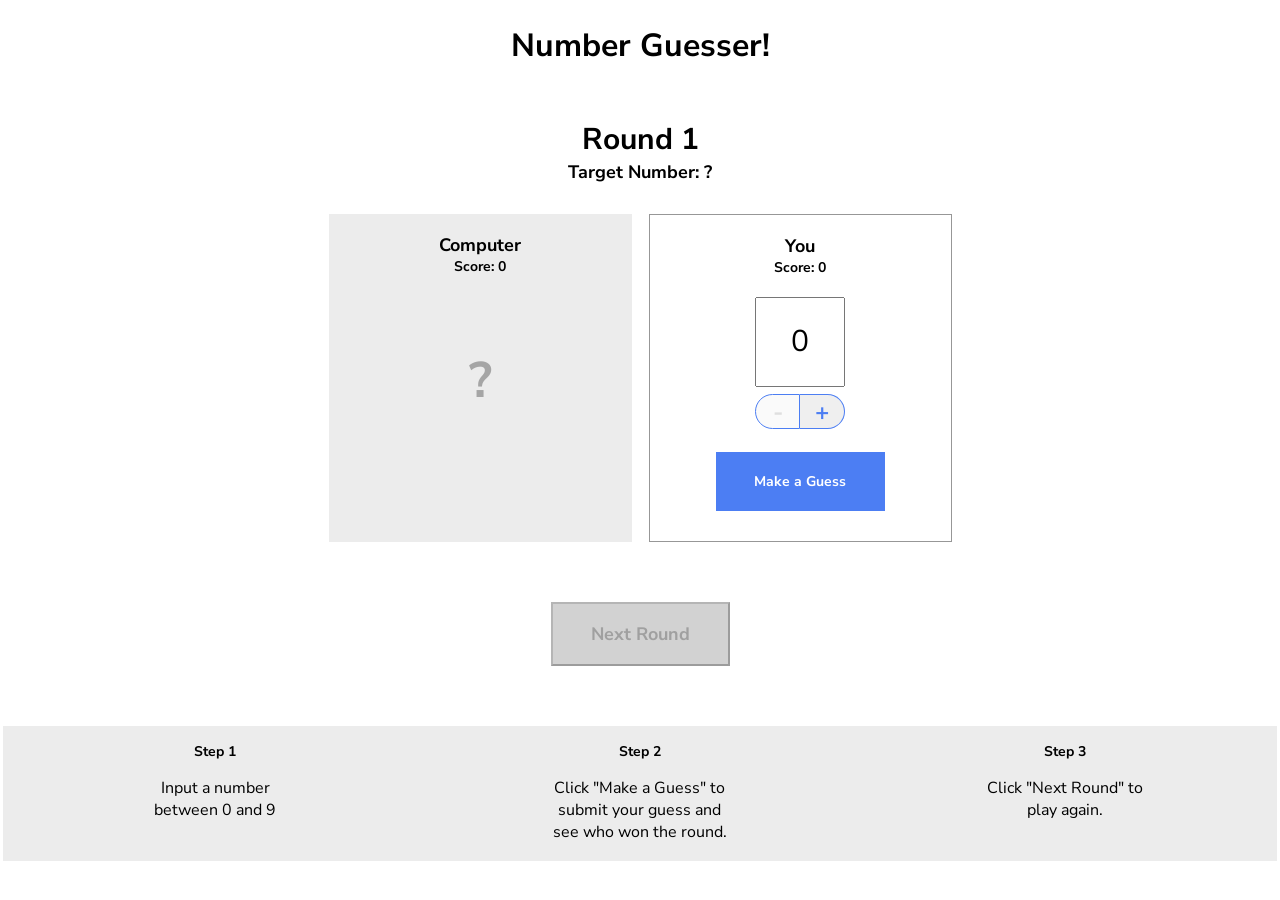
<file: Back-End/NumberGuesser/index.html>
<!doctype html>

<html>
  <head>
    <title>Number Guesser</title>
    <link href="https://fonts.googleapis.com/css?family=Nunito+Sans:400,700" rel="stylesheet">
    <link rel="stylesheet" href="./style.css">
  </head>
  <body>
    <div class="game-container">
      <header>
        <h1>Number Guesser!</h1>
      </header>
      
      <div class="rounds">
        <p class="round-label">Round <span id="round-number">1</span></p>
        <p class="guess-label">Target Number: <span id="target-number">?</span></p>
      </div>

      <div class="guessing-area">
        <div class="guess computer-guess">
          <div class="guess-title">
            <p class="guess-label">Computer</p>
            <p class="score-label">Score: <span id="computer-score">0</span></p>
          </div>
          <p id="computer-guess">?</p>
          <p class="winning-text" id="computer-wins"></p>
        </div>
        <div class="guess human-guess">
          <div class="guess-title">
            <p class="guess-label">You</p>
            <p class="score-label">Score: <span id="human-score">0</span></p>
          </div>
          <input type="number" id="human-guess" min=0 max=9 value=0>
          <div class="number-controls">
            <button class="number-control left" id="subtract" disabled>-</button>
            <button class="number-control right" id="add">+</button>
          </div>
          <button class="button" id="guess">Make a Guess</button>
        </div>
      </div>

      <div class="next-round-container">
        <button class="button" id="next-round" disabled>Next Round</button>
      </div>

    </div>
    
    <div class="instructions">
      <div class="instruction">
        <h3>Step 1</h3>
        <p>Input a number between 0 and 9</p>
      </div>
      <div class="instruction">
        <h3>Step 2</h3>
        <p>Click "Make a Guess" to submit your guess and see who won the round.</p>
      </div>
      <div class="instruction">
        <h3>Step 3</h3>
        <p>Click "Next Round" to play again.</p>
      </div>
    </div>

    <script src="./script.js"></script>
    <script src="./game.js"></script>
  </body>
</html>
</file>
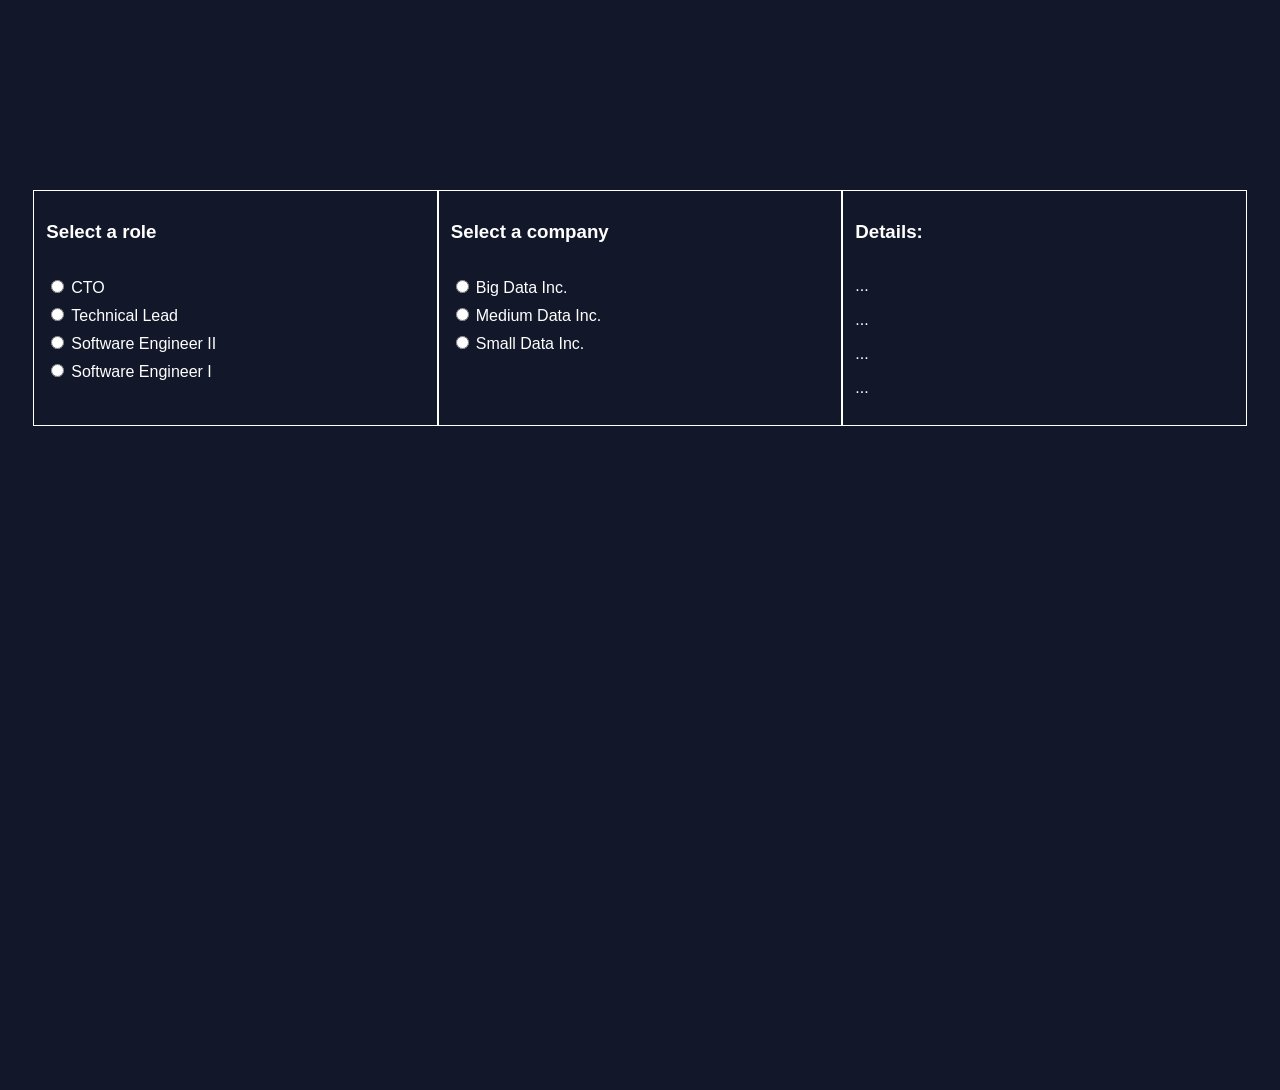
<file: Back-End/Workaround Explorer/index.html>
<!DOCTYPE html>
<html>
  <head>
    <meta charset="utf-8">
    <title>WorkAround</title>
    <link rel="stylesheet" type="text/css" href="index.css" />
    <script type="module" src="main.js" defer></script>
  </head>
  <body>
    <main>
      <!-- The roles and companies <section>s are dynamically created in main.js with renderInputButtons() -->
      <section id="resultsContainer">
        <h3>Details:</h3>
        <p id="salarySelected"> ... </p>
        <p id="salaryAverageByRole"> ... </p>
        <p id="salaryAverageByCompany"> ... </p>
        <p id="salaryAverageIndustry"> ... </p>
      </section>
    </main>
  </body>
</html>
</file>
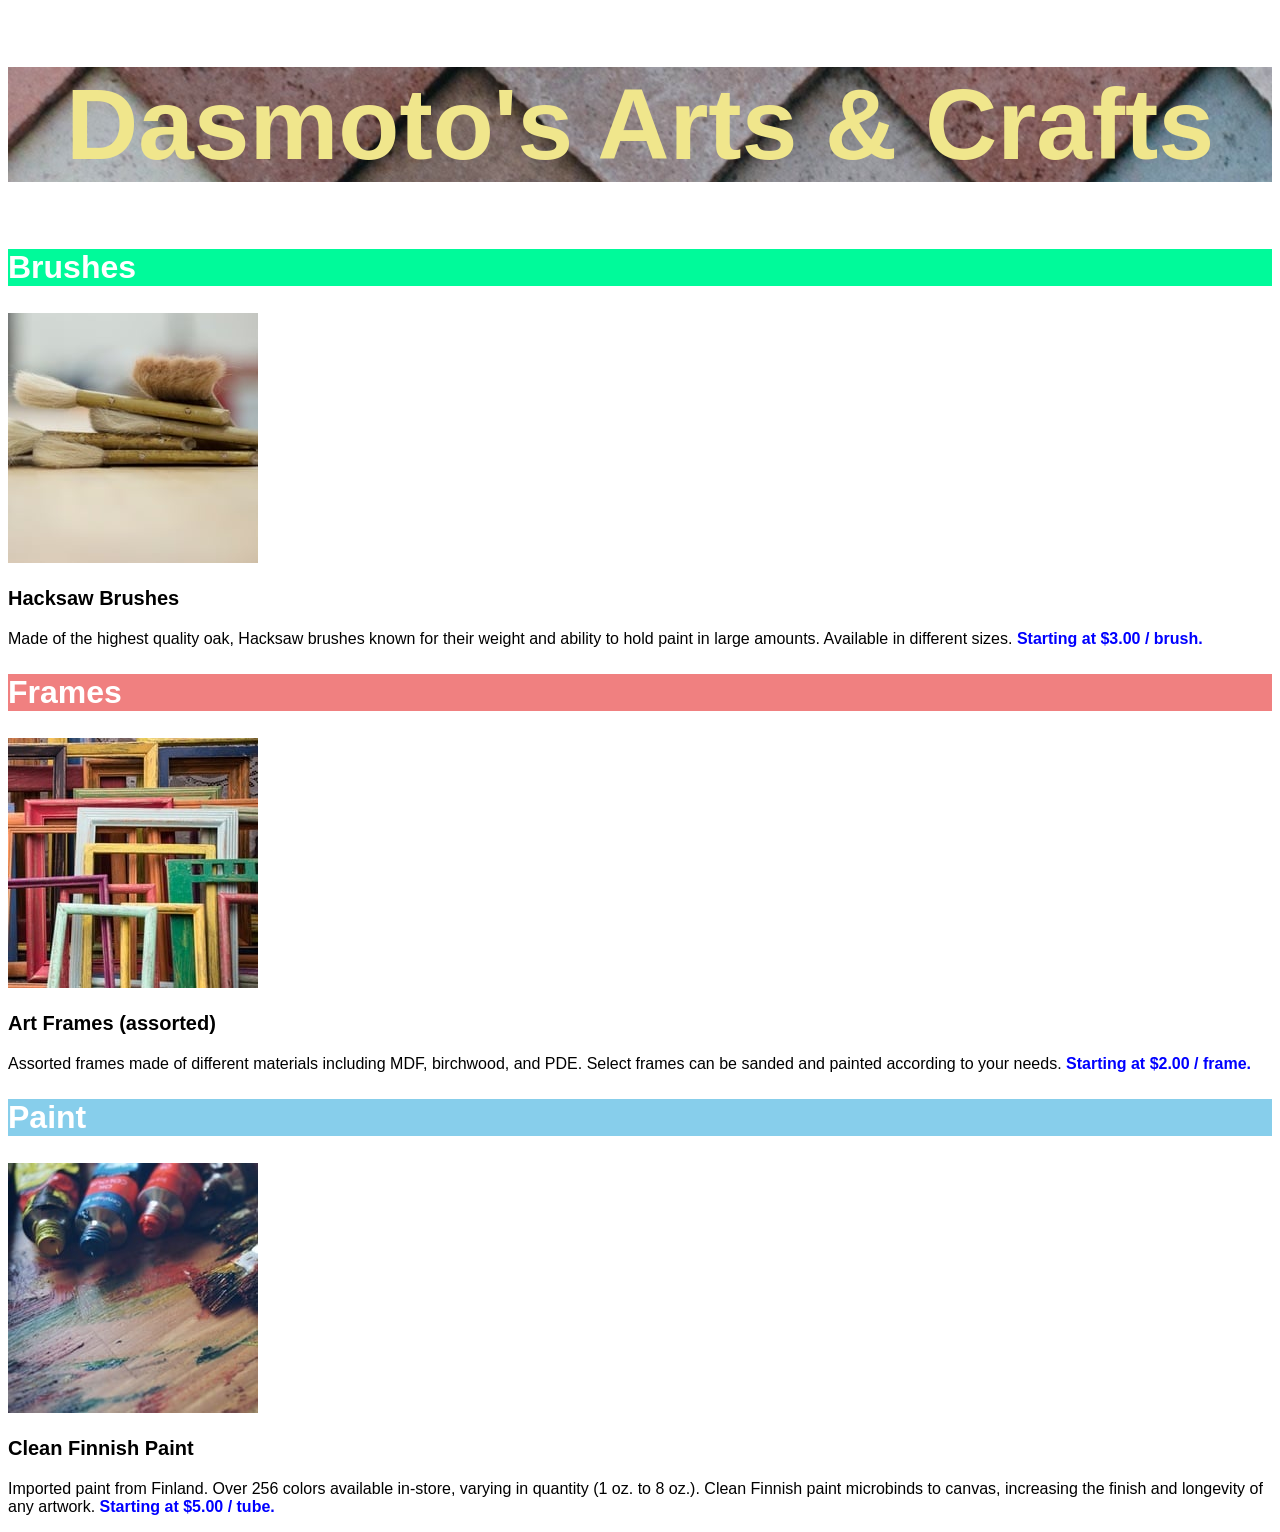
<file: Web/02. Dasmoto/index.html>
<!DOCTYPE html>
<html lang="en">
<head>
    <meta charset="UTF-8">
    <meta name="viewport" content="width=device-width, initial-scale=1.0">
    <title>Dasmoto's Arts & Crafts</title>
    <link rel="stylesheet" href="rsc/css/styles.css">
</head>
<body>
    <header>
        <h1 class="header">Dasmoto's Arts & Crafts</h1>
    </header>
    <main>
        <div id="brushes">
            <h2 class="item-header">Brushes</h2>
            <img src="rsc/img/hacksaw.jpeg" alt="Hacksaw Brushes">
            <p class="item-desc">Hacksaw Brushes</p>
            <p class="item-detail">
                Made of the highest quality oak, Hacksaw brushes known for their weight and ability to hold paint in large amounts.
                Available in different sizes. 
                <span class="item-price"> Starting at $3.00 / brush.</span>
            </p>
        </div>

        <div id="frames">
            <h2 class="item-header">Frames</h2>
            <img src="rsc/img/frames.jpeg" alt="Frames">
            <p class="item-desc">Art Frames (assorted)</p>
            <p class="item-detail">
                Assorted frames made of different materials including MDF, birchwood, and PDE. Select frames can be sanded and painted according to your needs.
                <span class="item-price"> Starting at $2.00 / frame.</span>
            </p>
        </div>

        <div id="paint">
            <h2 class="item-header">Paint</h2>
            <img src="rsc/img/finnish.jpeg" alt="Finnish Paint">
            <p class="item-desc">Clean Finnish Paint</p>
            <p class="item-detail">
                Imported paint from Finland. Over 256 colors available in-store, varying in quantity (1 oz. to 8 oz.). Clean Finnish paint microbinds to canvas, 
                increasing the finish and longevity of any artwork.
                <span class="item-price"> Starting at $5.00 / tube.</span>
            </p>
        </div>
    </main>
</body>
</html>
</file>
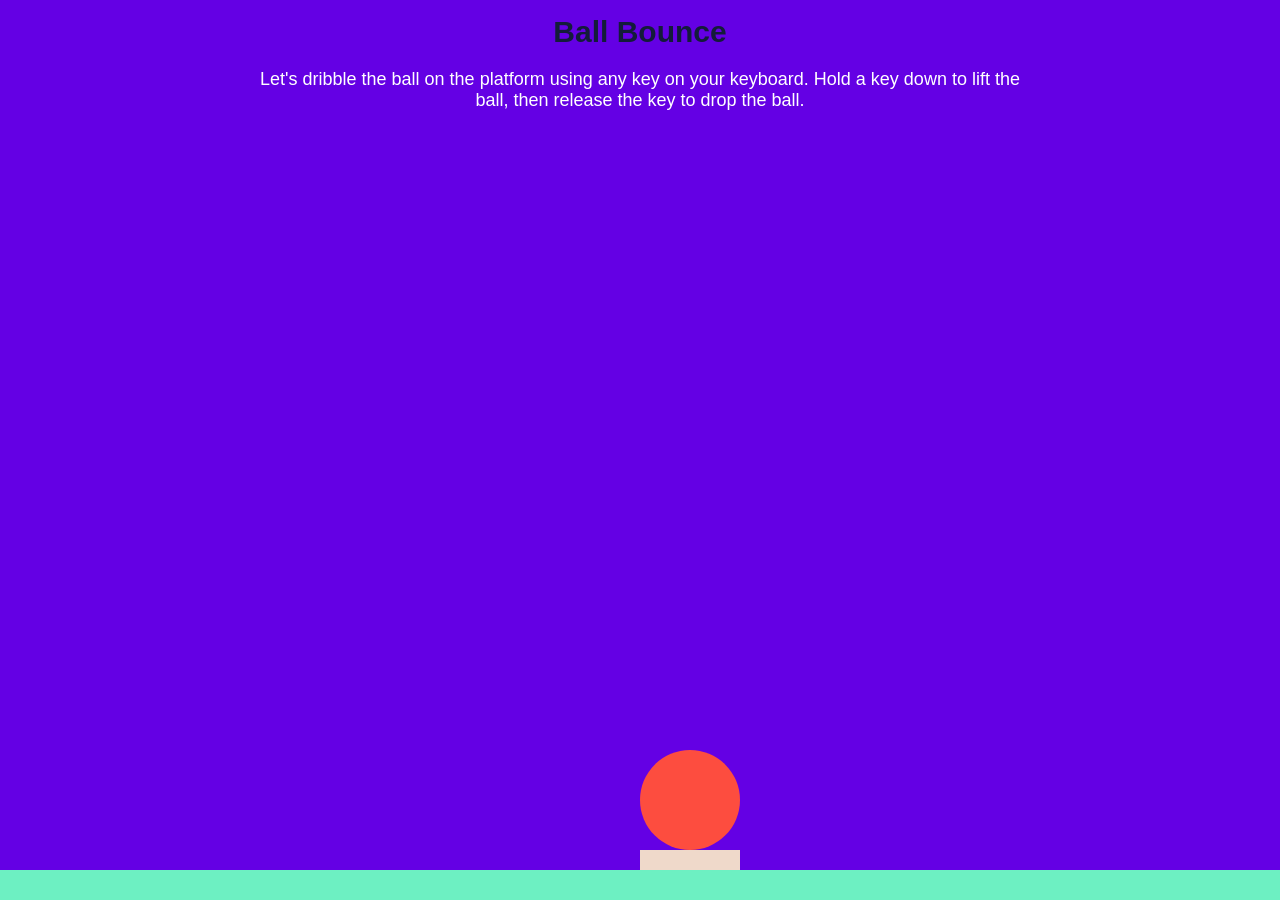
<file: Back-End/Javascript & DOM/Ball Bounce/index.html>
<!DOCTYPE html>
<html lang="en" >

<head>
  <meta charset="UTF-8">
  <link rel="stylesheet" href="style.css">
</head>

<body>
  <div id='container'>
    <h1>Ball Bounce</h1>
    <p>Let's dribble the ball on the platform using any key on your keyboard. Hold a key down to lift the ball, then release the key to drop the ball.</p>
    <!--<button id='button'>Reset</button>-->
    <div id='float-circle'></div> 
    <div id='platform'></div>
    <div id='floor'></div>
  </div>
  
  <script  src="main.js"></script>

</body>
</html>
</file>
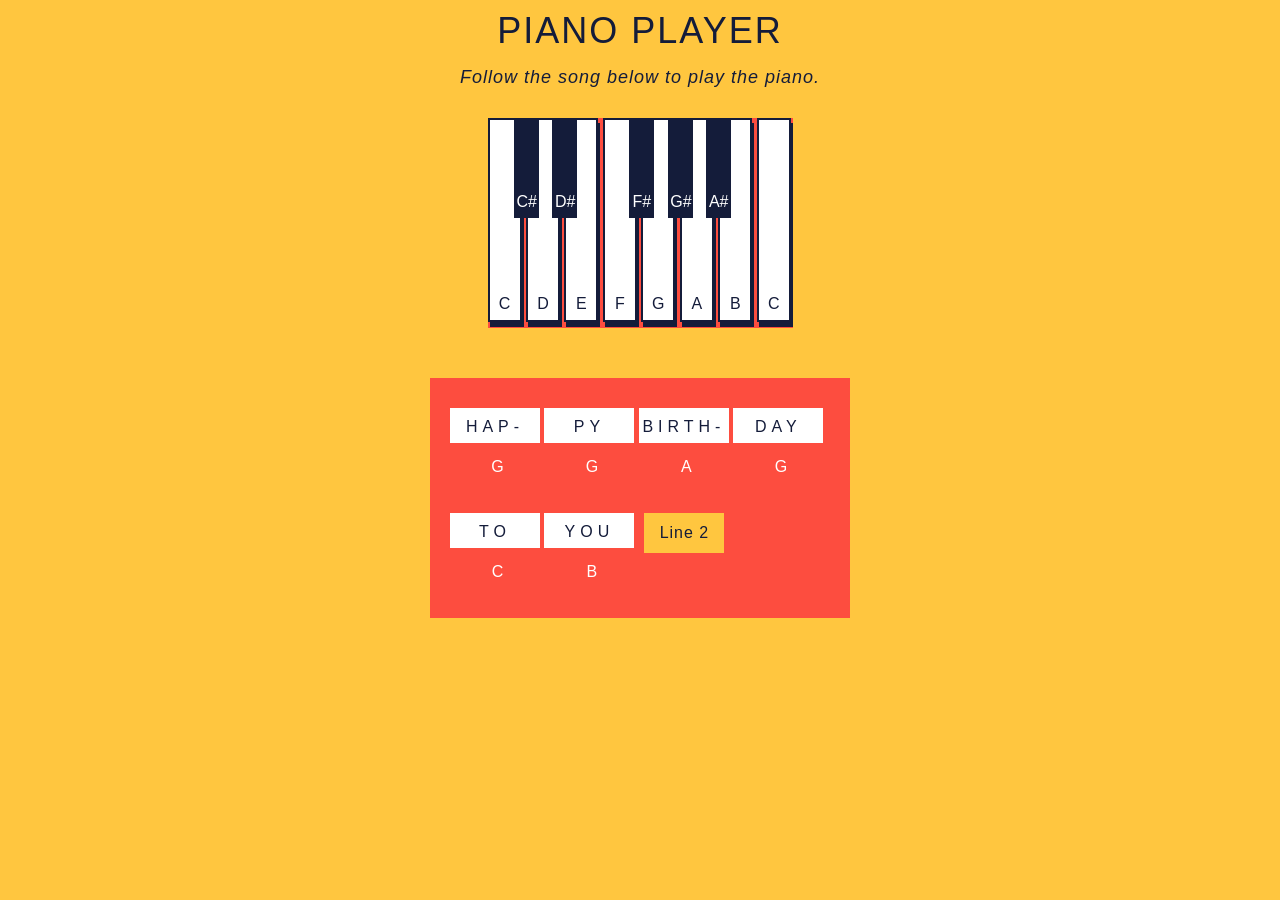
<file: Back-End/Javascript & DOM/Piano Player/index.html>
<!DOCTYPE html>
<html lang="en" >

<head>
  <meta charset="UTF-8">
  <link rel="stylesheet" href="style.css">
</head>

<body>
  <p class='title'>Piano Player</p>
  <p id='demo'>Follow the song below to play  the piano.</p>
  <section class="piano">
    <section id='c-key' class="key">
      <section class='keynote'>C</section>
    </section>
    <section id='c-sharp-key' class="black-key">
      <section class='black-keynote'>C#</section>
    </section>
    <section id='d-key' class="key">
      <section class='keynote'>D</section>
    </section>
    <section id='d-sharp-key' class="black-key">
      <section class='black-keynote'>D#</section>
    </section>
    <section id='e-key' class="key">
      <section class='keynote'>E</section>
    </section>
    <section id='f-key' class="key">
      <section class='keynote'>F</section>
    </section>
    <section id='f-sharp-key' class="black-key">
      <section class='black-keynote'>F#</section>
    </section>
    <section id='g-key' class="key">
      <section class='keynote'>G</section>
    </section>
    <section id='g-sharp-key' class="black-key">
      <section class='black-keynote'>G#</section>
    </section>
    <section id='a-key' class="key">
      <section class='keynote'>A</section>
    </section>
    <section id='a-sharp-key' class="black-key">
      <section class='black-keynote'>A#</section>
    </section>
    <section id='b-key' class="key">
      <section class='keynote'>B</section>
    </section>
    <section id='high-c-key' class="key">
      <div class='keynote'>C</div>
    </section>
  </section>

  <section id='lyrics'>
    <section id='column-one'>
      <section id="word-one">HAP-</section>
      <section id="letter-note-one">G</section>
    </section>
    <section id='column-two'>
      <section id="word-two">PY</section>
      <section id="letter-note-two">G</section>
    </section>
    <section id='column-three'>
      <section id="word-three">BIRTH-</section>
      <section id="letter-note-three">A</section>
    </section>
    <section id='column-four'>
      <section id="word-four">DAY</section>
      <section id="letter-note-four">G</section>
    </section>
    <section id='column-five'>
      <section id="word-five">TO</section>
      <section id="letter-note-five">C</section>
    </section>
    <section id='column-six'>
      <section id="word-six">YOU</section>
      <section id="letter-note-six">B</section>
    </section>
    <section id='column-optional' class='column-optional'>
      <section id="word-optional">END</section>
      <section id="letter-note-optional">A</section>
    </section>

    <button id="first-next-line">Line 2</button>
    <button id="second-next-line">Line 3</button>
    <button id="third-next-line">Line 4</button>
    <button id="fourth-next-line">Reset</button>
  </section>

  <script  src="main.js"></script>

</body>
</html>
</file>
<file: Back-End/NumberGuesser/style.css>
* {
  font-family: 'Nunito Sans';
  box-sizing: border-box;
}

body {
  margin: 0 auto;
  padding: 3px;
  background-color: #fff;
}

.game-container {
  max-width: 640px;
  margin: 0 auto;
  text-align: center;
}

header {
  display: flex;
  justify-content: center
}

.rounds {
  display: flex;
  flex-direction: column;
  align-items: center;
  margin-bottom: 30px;
}

.round-label {
  font-size: 30px;
  font-weight: 700;
  margin-bottom: 0px;
}

.guess {
  min-width: 303px;
  height: 328px;
  display: flex;
  flex-direction: column;
  align-items: center;
  padding: 19px;
}

.guessing-area {
  display: flex;
  justify-content: space-around;
  align-items: flex-start;
  margin-bottom: 60px;
}

.guess-title {
  display: flex;
  flex-direction: column;
  align-items: center;
  justify-content: flex-start;
  margin-bottom: 20px;
}

.guess-label {
  font-size: 18px;
  font-weight: 700;
  margin: 0;
}

.score-label {
  font-size: 14px;
  font-weight: 700;
  margin: 0;
}

.target-guess {
  display: flex;
  flex-direction: column;
  align-items: center;
  justify-content: flex-start;
}

.computer-guess {
  background-color: #ececec;
}

#computer-guess {
  font-size: 50px;
  font-weight: 700;
  color: #a5a5a5;
}

.human-guess {
  border: 1px solid #979797;
}

.guess input {
  height: 90px;
  width: 90px;
  font-size: 30px;
  text-align: center;
  margin: 0 auto;
  margin-bottom: 7px;
}

.number-controls {
  font-size: 0;
  margin-bottom: 23px;
}

.number-control {
  border: solid 1px #4c7ef3;
  display: inline-block;
  width: 45px;
  height: 35px;
  font-size: 24px;
  font-weight: 700;
  color: #4c7ef3;
  cursor: pointer;
}

.number-controls button[disabled] {
  color: #dfdfdf;
  cursor: default;
}

.left {
  border-top-left-radius: 22.5px;
  border-bottom-left-radius: 22.5px;
}

.right {
  border-top-right-radius: 22.5px;
  border-bottom-right-radius: 22.5px;
  border-left-width: 0px;
}

.controls {
  display: flex;
  justify-content: space-around;
}

.button {
  background-color: #4c7ef3;
  color: #fff;
  cursor: pointer;
}

#guess {
  padding: 20px;
  width: 169px;
  height: 59px;
  border: none;
  font-weight: 700;
  font-size: 14px;
}

input[type=number]::-webkit-inner-spin-button {
  -webkit-appearance: none;
}

#next-round {
  width: 179px;
  height: 64px;
  font-size: 18px;
  font-weight: bold;
  margin-left: auto;
  margin-right: auto;
  margin-bottom: 60px;
}
  
.button[disabled] {
  background-color: #d2d2d2;
  color: #a0a0a0;
  cursor: default;
}

.instructions {
  background-color: #ececec;
  width: 100%;
  display: flex;
  justify-content: space-around;
}

.instruction {
  width: 180px;
  padding: 2px;
  text-align: center;
}

.instructions h3 {
  font-size: 14px;
}


.winning-text, .winning-text[disabled] {
  color: #ec3636;
  font-weight: 700;
}
</file>
<file: Back-End/Workaround Explorer/index.css>
html{
  height: 100%;
  background-color: rgb(18, 24, 42);
  color: white;
  font-family: 'Helvetica', sans-serif;
}

body{
  height: 100%;
}

main{
  display: flex;
  margin: 15% 2%;
}

section{
  width: 100%;
  border: 1px solid white;
  padding: 12px;
}

h3{
  height: 2em;
}

.option{
  margin-bottom: 0.5em;
}

input{
  margin-right: 7px;
}

#roleInputs{
  flex-grow: 1;
}

#companyInputs{
  flex-grow: 1;
}

#resultsContainer{
  flex-grow: 2; 
}

input{
  background-color: rgb(18, 24, 42);
  border-color: white;
}
</file>
<file: Web/02. Dasmoto/rsc/css/styles.css>
/* General Styles */
body {
    font-family: Helvetica;
}

/* Header Styles */
.header {
    background-image: url(../img/pattern.jpeg);
    text-align: center;
    color: khaki;
    font-size: 100px;
    font-weight: bold;
}

.item-header {
    background-color: black;
    color: white;
    font-size: 32px;
    font-weight: bold;
}

#brushes .item-header {
    background-color: mediumspringgreen;
}

#frames .item-header {
    background-color: lightcoral;
}

#paint .item-header {
    background-color: skyblue;
}

.item-desc {
    font-weight: bold;
    font-size: 20px;
}

.item-details {
    font-size: 16px;
}

.item-price {
    font-weight: bold;
    color: blue;
}
</file>
<file: Back-End/Javascript & DOM/Ball Bounce/style.css>
body{
    padding: 0;
    margin: 0;
    font-family: sans-serif;
  }
  #container{
    background: #6400e4;
    width: 100vw;
    height: 100vh;
    margin: 0;
    float: left;
  }
  h1{
    font-size: 30px;
    width: 50%;
    text-align: center;
    margin: 0 auto;
    margin-bottom: 20px;
    margin-top: 15px;
    color: #141c3a;
  }
  p{
    font-size: 18px;
    width: 60%;
    text-align: center;
    font-weight: 400;
    margin: 0 auto;
    margin-bottom: 40px;
    color: white;
  }
  button{
    width: 150px;
    height: 40px;
    display: block;
    margin: 0 auto;
    border: none;
    font-size: 18px;
    color: white;
    background: #141c3a;
  }
  #float-circle{
    width: 100px;
    height: 100px;
    background: #fd4d3f;
    border-radius: 100px;
    bottom: 50px;
    left: 50%;
    position: absolute;
    transition-property: bottom;
    transition-duration: 2s;
  }
  #floor{
    width: 100%;
    height: 30px;
    background: #6df0c2;
    bottom: 0;
    position: absolute;
  }
  #platform{
    width: 100px;
    height: 50px;
    background: #efd9ca;
    bottom: 0;
    position: absolute;
    left: 50%;
    right: 50%;
  }
</file>
<file: Back-End/Javascript & DOM/Piano Player/style.css>
body{
    margin: 0;
    padding: 0;
    font-family: sans-serif;
    background: #ffc63f;
  }
  .title{
    font-size: 36px;
    margin-top: 10px;
    margin-bottom: 0px;
    padding: 0;
    color: #141c3a;
    text-transform: uppercase;
    letter-spacing: 2px;
    text-align: center;
  }
  #demo{
    text-align: center;
    font-size: 18px;
    margin-top: 15px;
    color: #141c3a;
    letter-spacing: 1px;
    font-style: italic;
  }
  .piano{
    width: 305px;
    height: 210px;
    display: block;
    margin: 0 auto;
    background-color: #fd4d3f;
    margin-top: 30px;
  }
  .key{
    width: 30px;
    height: 200px;
    display: inline-block;
    border: solid #141c3a 2px;
    box-shadow: 2px 5px;
    background-color: white;
    color: #141c3a;
  }
  .black-key{
    width: 25px;
    height: 100px;
    display: inline-block;
    background-color: #141c3a;
    color: white;
    position: absolute;
    margin-left: -12px;
    padding: 0px;
  }
  .keynote{
    width: 20px;
    height: 20px;
    text-align: center;
    display: block;
    margin: 0 auto;
    margin-top: 175px;
    color: #141c3a;
  }
  .black-keynote{
    width: 20px;
    height: 20px;
    text-align: center;
    display: block;
    margin: 0 auto;
    margin-top: 75px;
  }
  #lyrics{
    width: 400px;
    height: 240px;
    display: block;
    margin: 0 auto;
    padding-left: 20px;
    margin-top: 50px;
    background-color: #fd4d3f;
  }
  #column-one, #column-two, #column-three, #column-four, #column-five, #column-six, #column-optional{
    width: 90px;
    display: inline-block;
    text-align: center;
    margin-top: 30px;
  }
  #column-optional{
    display: none;
  }
  #word-one, #word-two, #word-three, #word-four, #word-five, #word-six, #word-optional{
    background-color: white;
    width: 90px;
    height: 25px;
    padding-top: 10px;
    letter-spacing: 5px;
    color: #141c3a;
  }
  #letter-note-one, #letter-note-two, #letter-note-three, #letter-note-four, #letter-note-five, #letter-note-six, #letter-note-optional{
    color: white;
    width: 25px;
    height: 25px;
    margin-top: 15px;
    margin-left: 35px;
  }
  #first-next-line, #second-next-line, #third-next-line, #fourth-next-line{
    width: 80px;
    height: 40px;
    font-size: 16px;
    position: absolute;
    margin-top: 30px;
    margin-left: 10px;
    border: none;
    background-color: #ffc63f;
    color: #141c3a;
    letter-spacing: 1px;
    cursor: pointer;
  }
</file>
